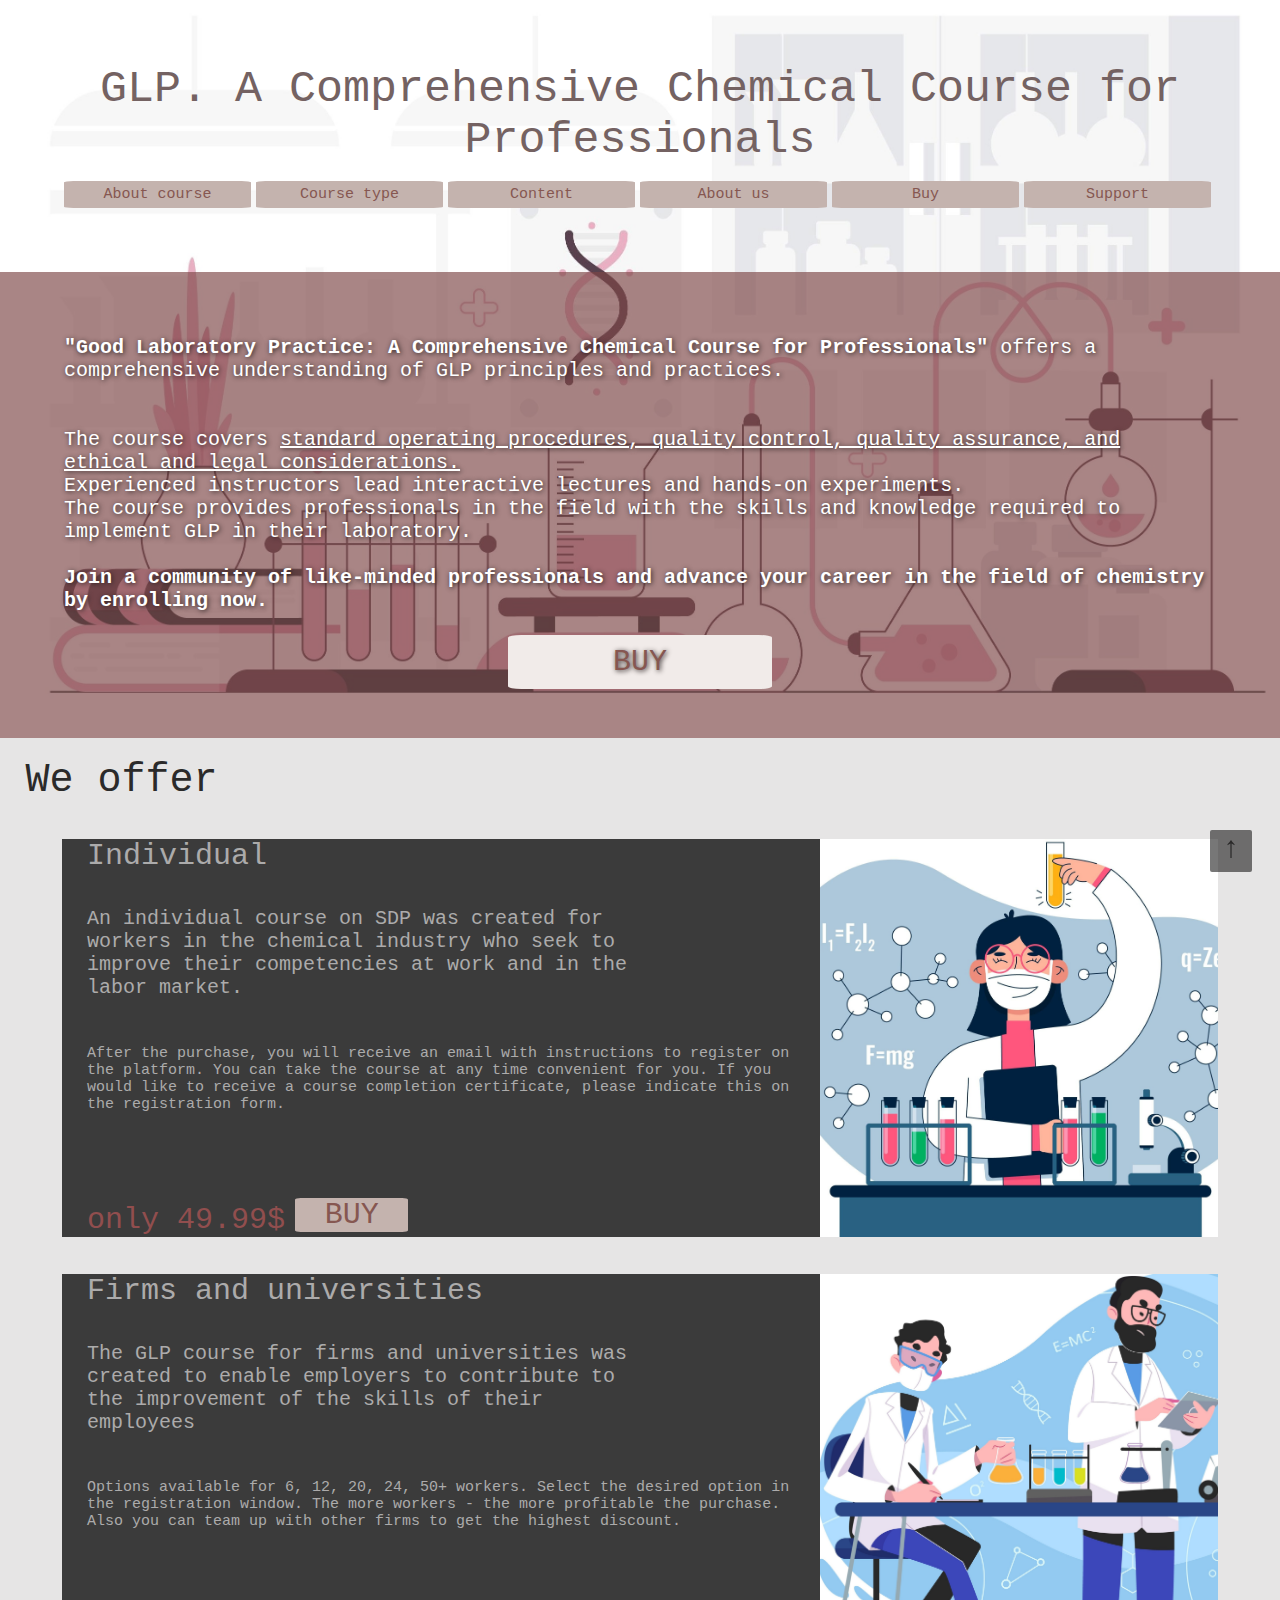
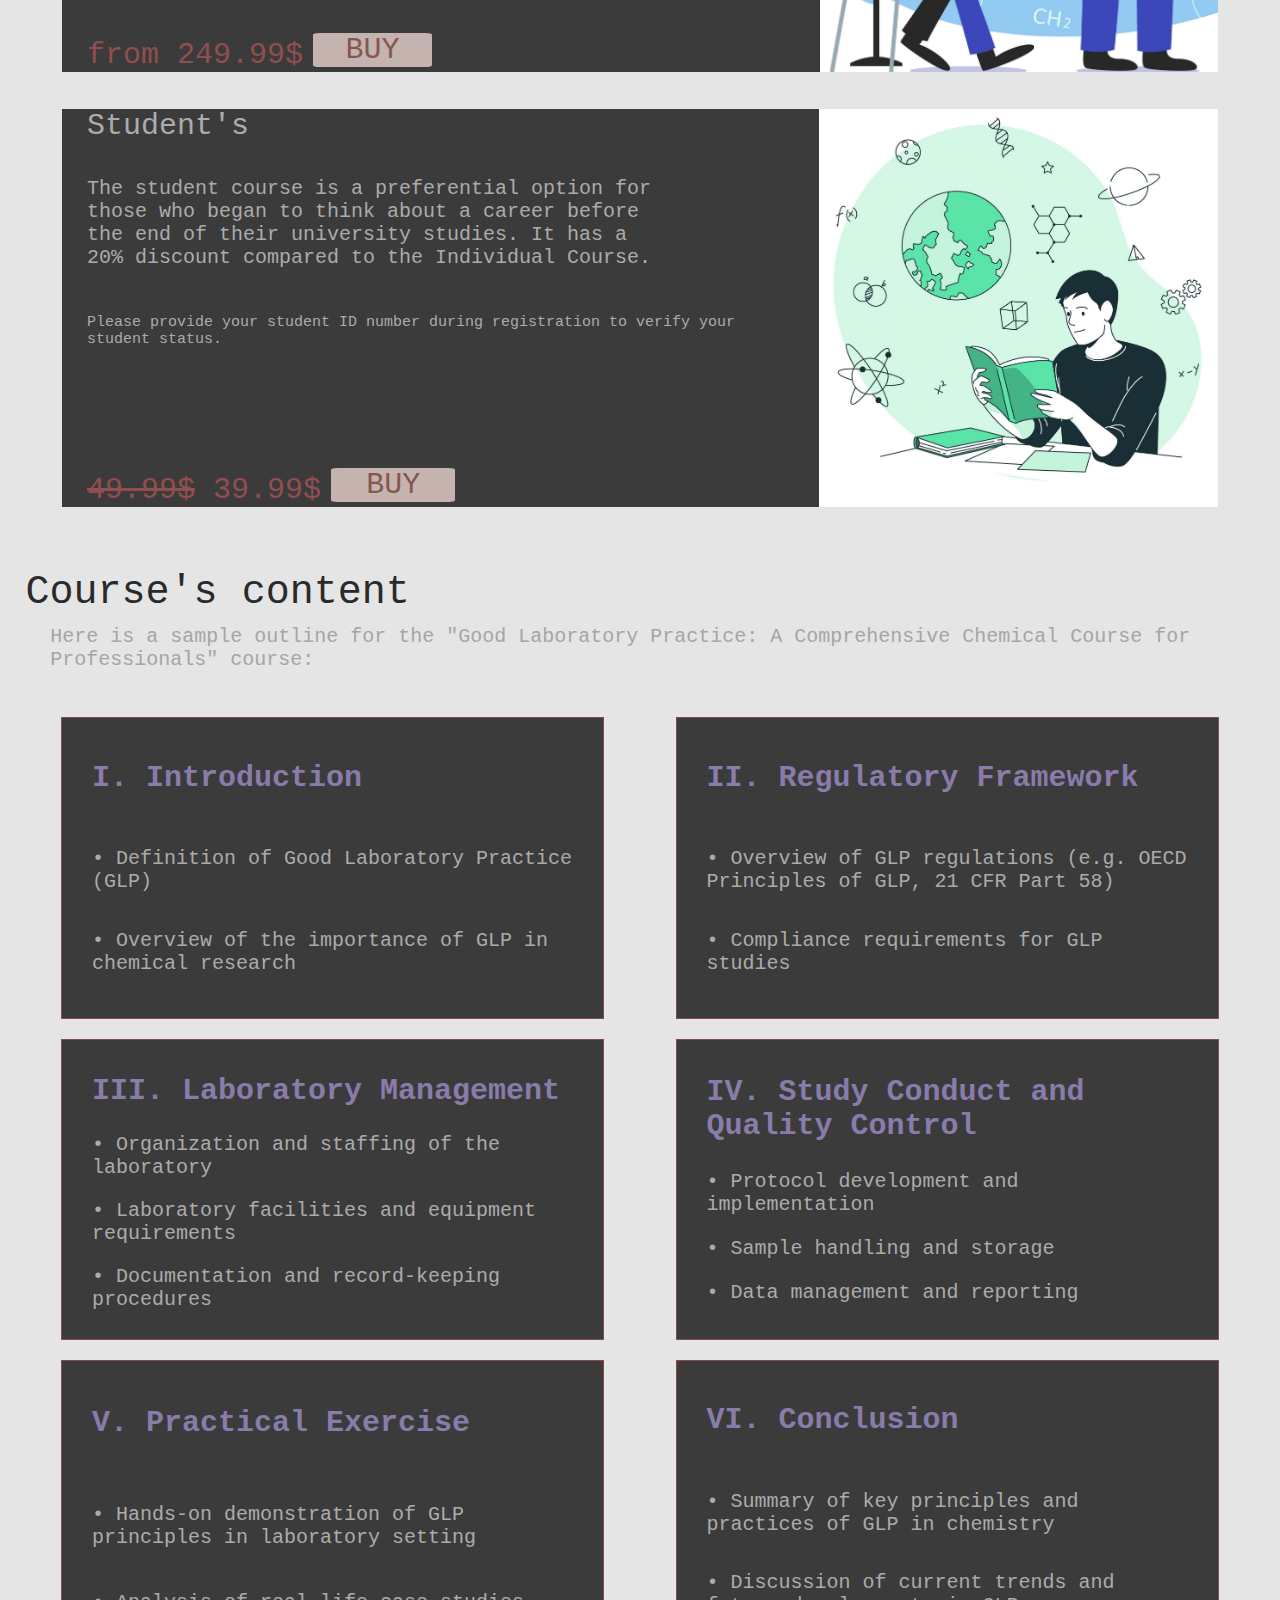
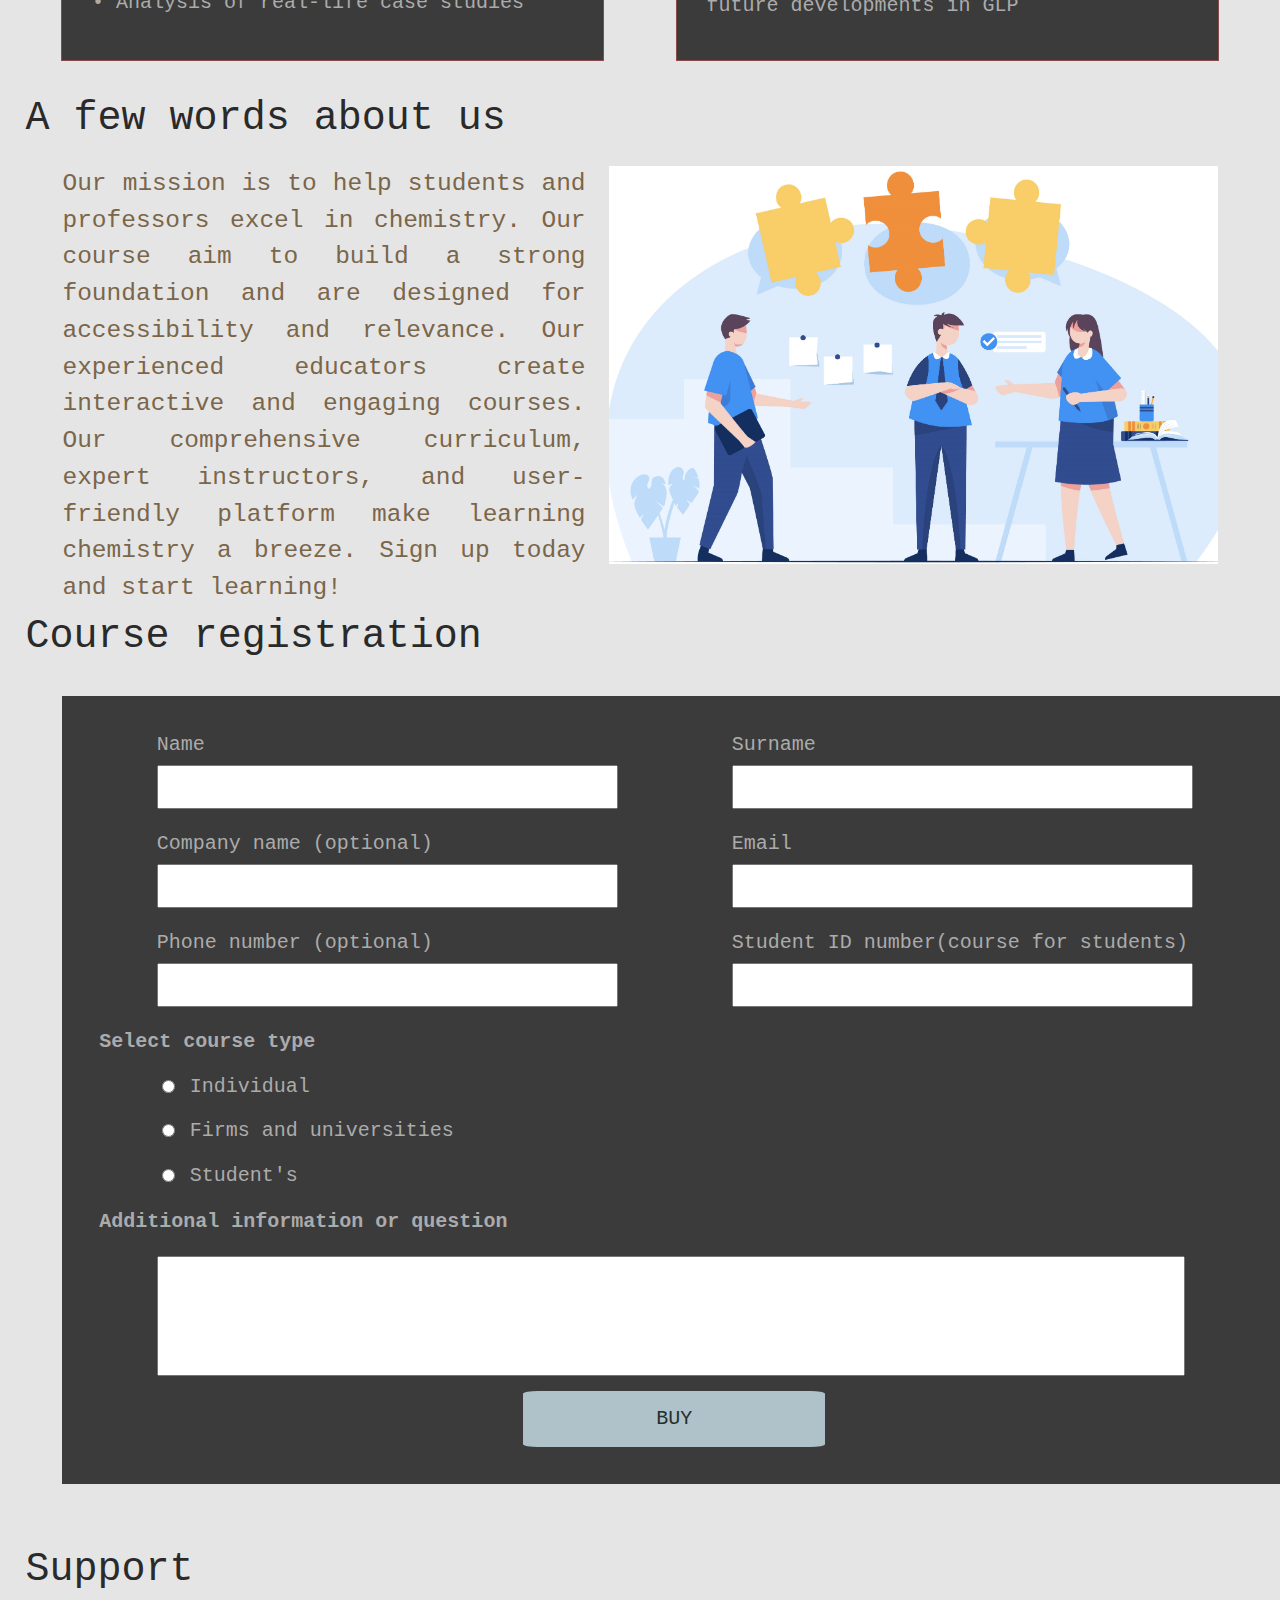
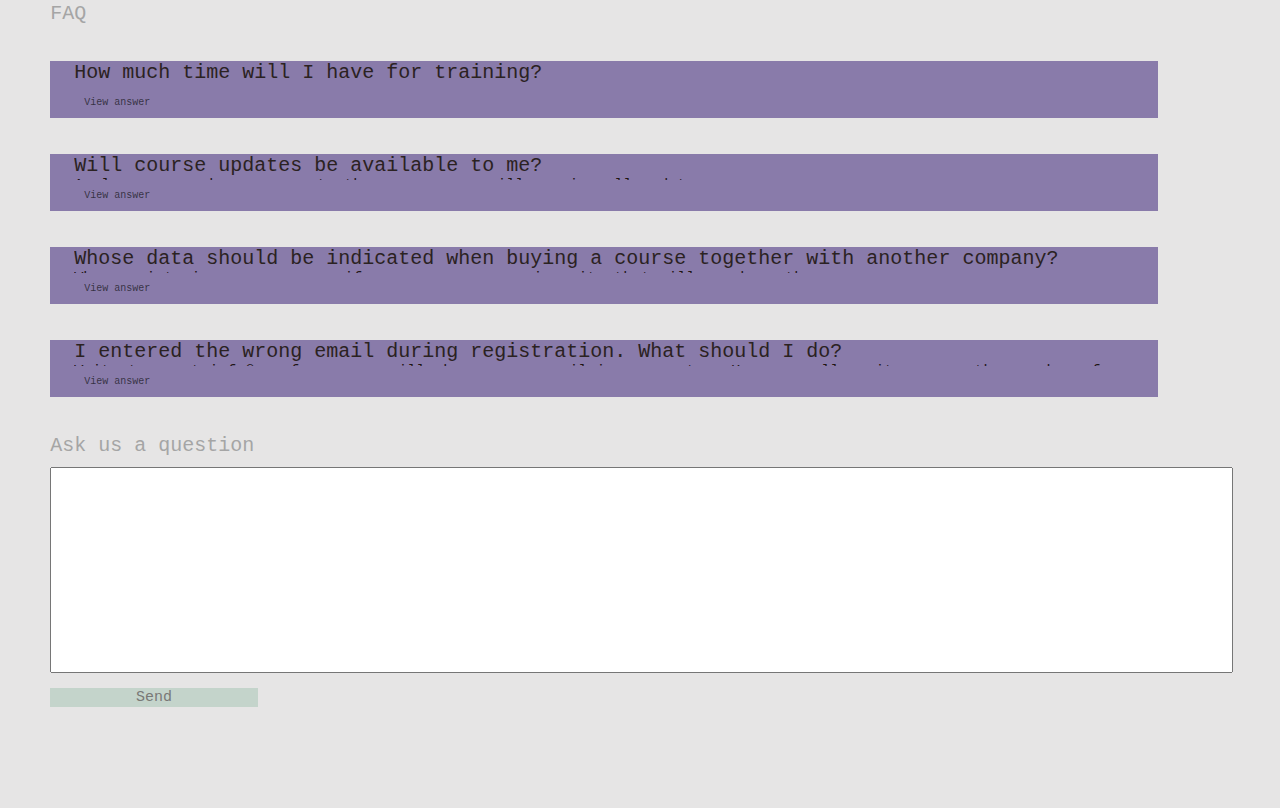
<file: index.html>
<!DOCTYPE html>
<html lang="en">

<head>
    <meta charset="UTF-8">
    <meta http-equiv="X-UA-Compatible" content="IE=edge">
    <meta name="viewport" content="width=
    , initial-scale=1.0">
    <title>Chemical Course for Professionals</title>
    <link rel="stylesheet" href="./main.css">
    <link rel="apple-touch-icon" sizes="180x180" href="favicon/apple-touch-icon.png">
    <link rel="icon" type="image/png" sizes="32x32" href="favicon/favicon-32x32.png">
    <link rel="icon" type="image/png" sizes="16x16" href="favicon/favicon-16x16.png">
    <link rel="manifest" href="favicon/site.webmanifest">
</head>

<body>
    <div class="header">
        <h2>GLP. A Comprehensive Chemical Course for Professionals
            <div class="container-buttons">
                <a class="buttons" href="#about-course">About course</a>
                <a class="buttons" href="#prices">Course type</a>
                <a class="buttons" href="#course-content">Content</a>
                <a class="buttons" href="#about-us">About us</a>
                <a class="buttons" href="#registration">Buy</a>
                <a class="buttons" href="#support">Support</a>
            </div>
        </h2>
        <div class="about-course" id="about-course"> <strong>"Good Laboratory Practice: A Comprehensive Chemical Course
                for
                Professionals"</strong> offers a comprehensive understanding of GLP principles and practices.
            <br></br><br>The course covers <u>standard operating procedures, quality control, quality assurance, and
                ethical
                and legal considerations.</u></br> Experienced instructors lead interactive lectures and hands-on
            experiments.
            <br>The course provides professionals in the field with the skills and knowledge required to implement GLP
            in
            their laboratory.</br>
            <br><strong>Join a community of like-minded professionals and advance your career in the field of chemistry
                by
                enrolling now.</strong></br>
            <br><a class="buttons" href="#registration">BUY</a></br>
        </div>
    </div>

    <div class="title" id="prices">We offer
        <div class="tarif">Individual
            <img src="static/indiv.png"
                title="https://ru.freepik.com/free-vector/coronavirus-vaccine-development_8274934.htm#query=%D1%85%D0%B8%D0%BC%D0%B8%D0%BA&position=2&from_view=search&track=sph"
                align="right">
            <div class="course-descriptions">An individual course on SDP was created for workers in the chemical industry who seek to improve their
                competencies at work and
                in the labor market.</div>
            <div class="additional-info">After the purchase, you will receive an email with instructions to register on the platform.
                You can take the course at any time convenient for you.
                If you would like to receive a course completion certificate, please indicate this on the registration
                form.</div>
            <div class="price">only 49.99$   <a class="buttons" href="#registration">BUY</a></div>
            
        </div>
        <div class="tarif">Firms and universities
            <img src="static/firm.png"
                title="https://ru.freepik.com/free-vector/science-concept-scientist-in-laboratory-experiment-research-biology-chemistry-physics-knowledge_24503354.htm#query=%D1%83%D1%87%D0%B5%D0%BD%D1%8B%D0%B5&position=0&from_view=search&track=sph"
                align="right">
            <div class="course-descriptions">The GLP course for firms and universities was created to enable employers
                to contribute to the improvement of the skills of their employees</div>
            <div class="additional-info">Options available for 6, 12, 20, 24, 50+ workers. Select the desired option in the registration window.
                The more workers - the more profitable the purchase. Also you can team up with other firms to get the
                highest discount.</div>
            <div class="price">from 249.99$ <a class="buttons" href="#registration">BUY</a></div>
        </div>
        <div class="tarif">Student's
            <img src="static/stud.png"
                title="https://ru.freepik.com/free-vector/learning-concept-illustration_10117870.htm#query=%D1%81%D1%82%D1%83%D0%B4%D0%B5%D0%BD%D1%82&position=13&from_view=search&track=sph Изображение от storyset на Freepik"
                align="right">
            <div class="course-descriptions">The student course is a preferential option for those who began to think about a career before the end of
                their university studies.
                It has a 20% discount compared to the Individual Course.</div>
            <div class="additional-info">Please provide your student ID number during registration to verify your student status.</div>
            <div class="price"><s>49.99$</s> 39.99$ <a class="buttons" href="#registration">BUY</a></div>
            
        </div>
    </div>

    <div class="title" id="course-content">Course's content
        <div class="subtitle">Here is a sample outline for the "Good Laboratory Practice: A Comprehensive Chemical
            Course for Professionals"
            course:</div>
        <div class="course-content">
            <div class="course-part">
                <div class="course-part-title">I. Introduction</div>
                <div class="course-part-content">Definition of Good Laboratory Practice (GLP)</div>
                <div class="course-part-content">Overview of the importance of GLP in chemical research</div>
            </div>
            <div class="course-part">
                <div class="course-part-title">II. Regulatory Framework</div>
                <div class="course-part-content">Overview of GLP regulations (e.g. OECD Principles of GLP, 21 CFR Part
                    58)
                </div>
                <div class="course-part-content">Compliance requirements for GLP studies</div>
            </div>
            <div class="course-part">
                <div class="course-part-title">III. Laboratory Management</div>
                <div class="course-part-content">Organization and staffing of the laboratory</div>
                <div class="course-part-content">Laboratory facilities and equipment requirements</div>
                <div class="course-part-content">Documentation and record-keeping procedures</div>
            </div>
            <div class="course-part">
                <div class="course-part-title">IV. Study Conduct and Quality Control</div>
                <div class="course-part-content">Protocol development and implementation</div>
                <div class="course-part-content">Sample handling and storage</div>
                <div class="course-part-content">Data management and reporting</div>
            </div>
            <div class="course-part">
                <div class="course-part-title">V. Practical Exercise</div>
                <div class="course-part-content">Hands-on demonstration of GLP principles in laboratory setting</div>
                <div class="course-part-content">Analysis of real-life case studies</div>
            </div>
            <div class="course-part">
                <div class="course-part-title">VI. Conclusion</div>
                <div class="course-part-content">Summary of key principles and practices of GLP in chemistry</div>
                <div class="course-part-content">Discussion of current trends and future developments in GLP</div>
            </div>
        </div>
    </div>

    <div class="title" id="about-us">A few words about us
        <p><img src="static/about_us.jpg" title="https://ru.freepik.com/free-vector/business-people-finding-solution-together-at-office-people-meeting-for-solutions-to-slove-problem-teamwork-brainstorming-business-meetings-and-partnership-people-connecting-puzzle-elements_25326162.htm#page=4&query=%D0%BA%D0%BE%D0%BC%D0%B0%D0%BD%D0%B4%D0%B0%20%D0%BB%D1%8E%D0%B4%D0%B5%D0%B9&position=12&from_view=search&track=sph" align="right">
            Our mission is to help students and professors excel in chemistry.
            Our course aim to build a strong foundation and are designed for accessibility and relevance.
            Our experienced educators create interactive and engaging courses. Our comprehensive curriculum, expert
            instructors,
            and user-friendly platform make learning chemistry a breeze. <strong>Sign up today and start
                learning!</strong></p>
    </div>
    <div class="title" id="registration">Сourse registration
        <div class="registration">
            <div class="first_part_of_registration">
                <div class="information_block">
                    <div class="name_frames">Name</div>
                    <input type="text" class="input_text" />
                </div>
                <div class="information_block">
                    <div class="name_frames">Surname</div>
                    <input type="text" class="input_text" />
                </div>
                <div class="information_block">
                    <div class="name_frames">Company name (optional)</div>
                    <input type="text" class="input_text" />
                </div>
                <div class="information_block">
                    <div class="name_frames">Email</div>
                    <input type="text" class="input_text" />
                </div>
                <div class="information_block">
                    <div class="name_frames">Phone number (optional)</div>
                    <input type="text" class="input_text" />
                </div>
                <div class="information_block">
                    <div class="name_frames">Student ID number(course for students)</div>
                    <input type="text" class="input_text" />
                </div>
            </div>
            <div class="name_frames"><b>Select course type</b></div>
            <div class="course-type">
                <div class="course-type--block">
                    <input type="radio" id="choice1" name="course_type" />
                    <label for="choice1">Individual</label>
                </div>
                <div class="course-type--block">
                    <input type="radio" id="choice2" name="course_type" />
                    <label for="choice2">Firms and universities</label>
                </div>
                <div class="course-type--block">
                    <input type="radio" id="choice3" name="course_type" />
                    <label for="choice3">Student's</label>
                </div>
            </div>
            <div class="name_frames"><br><b>Additional information or question</b></br></div>
            <input type="text" class="input_question" />
            <button class="buttons">BUY</button>
        </div>
    </div>
    <div class="title" id="support">Support
        <div class="subtitle">FAQ
            <div class="holder">
                <input type="checkbox" id="read-more-checker" data-more-checker="read-more" />
                <div class="limited">
                    <div class="question">How much time will I have for training?</div>
                    <div class="ansver"><br>We provide access to the course on:</br>
                        <br>• 3 months for individual buyers</br>
                        <br>• 4 months for firms and universities</br>
                        <br>• Until the end of student legitimation for students</br>
                    </div>
                    <div class="bottom"></div>
                </div>
                <label for="read-more-checker" class="read-more-button"></label>
            </div>
            <div class="holder">
                <input type="checkbox" id="read-more-checker-2" data-more-checker="read-more-2" />
                <div class="limited">
                    <div class="question">Will course updates be available to me?</div>
                    <div class="ansver">As long as you have access to the course, you will receive all updates</div>
                    <div class="bottom"></div>
                </div>
                <label for="read-more-checker-2" class="read-more-button"></label>
            </div>
            <div class="holder">
                <input type="checkbox" id="read-more-checker-3" data-more-checker="read-more-3" />
                <div class="limited">
                    <div class="question">Whose data should be indicated when buying a course together with another
                        company?</div>
                    <div class="ansver">When registering, you can specify any company or university that will purchase
                        the course.</div>
                    <div class="bottom"></div>
                </div>
                <label for="read-more-checker-3" class="read-more-button"></label>
            </div>
            <div class="holder">
                <input type="checkbox" id="read-more-checker-4" data-more-checker="read-more-4" />
                <div class="limited">
                    <div class="question">I entered the wrong email during registration. What should I do?</div>
                    <div class="ansver">Write to us at info@acccfp.com, we will change your email in our system.
                        Users usually wait no more than an hour for a response.</div>
                    <div class="bottom"></div>
                </div>
                <label for="read-more-checker-4" class="read-more-button"></label>
            </div>
        </div>
        <div class="subtitle">Ask us a question
            <div class="secons_frame_for_question">
                <input type="text" />
                <button>Send</button>
            </div>
        </div>
    </div>

    <div class="button-up">
        <a href="#">&#8593</a>
    </div>

</body>

</html>
</file>
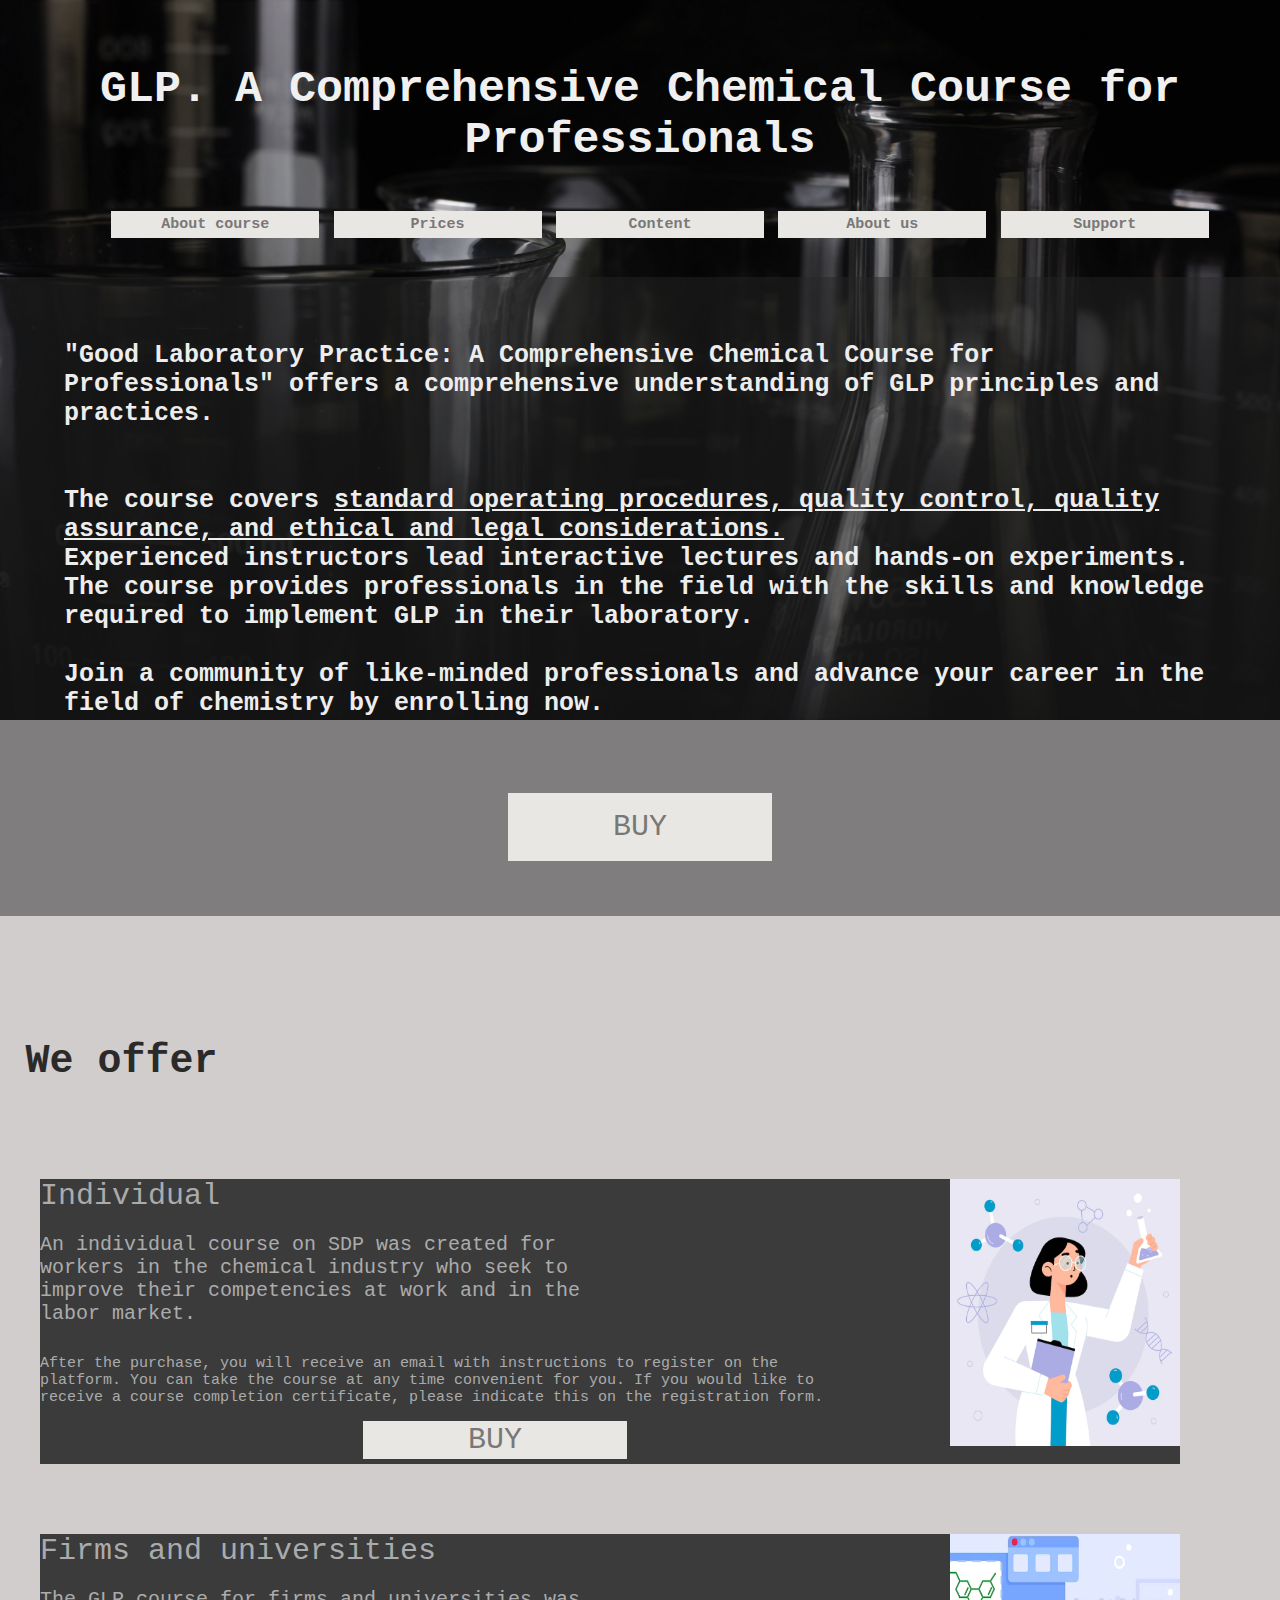
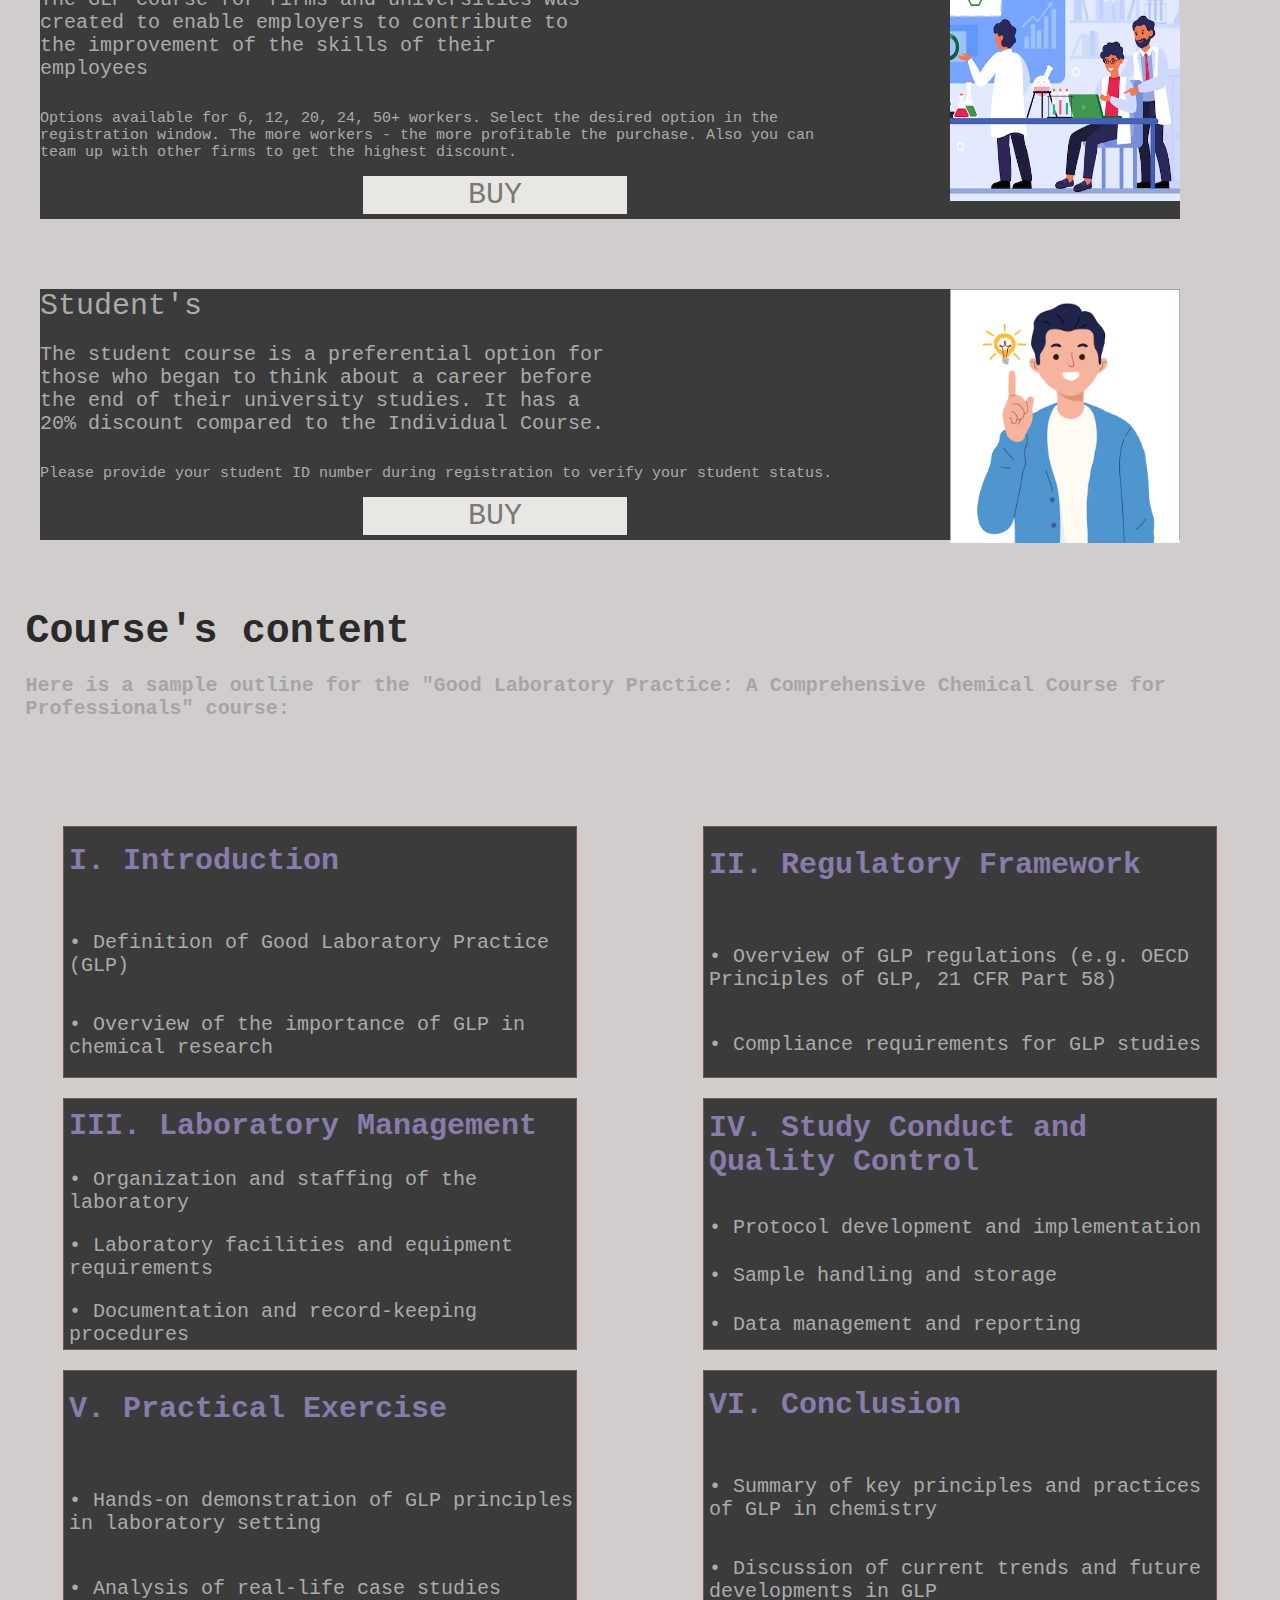
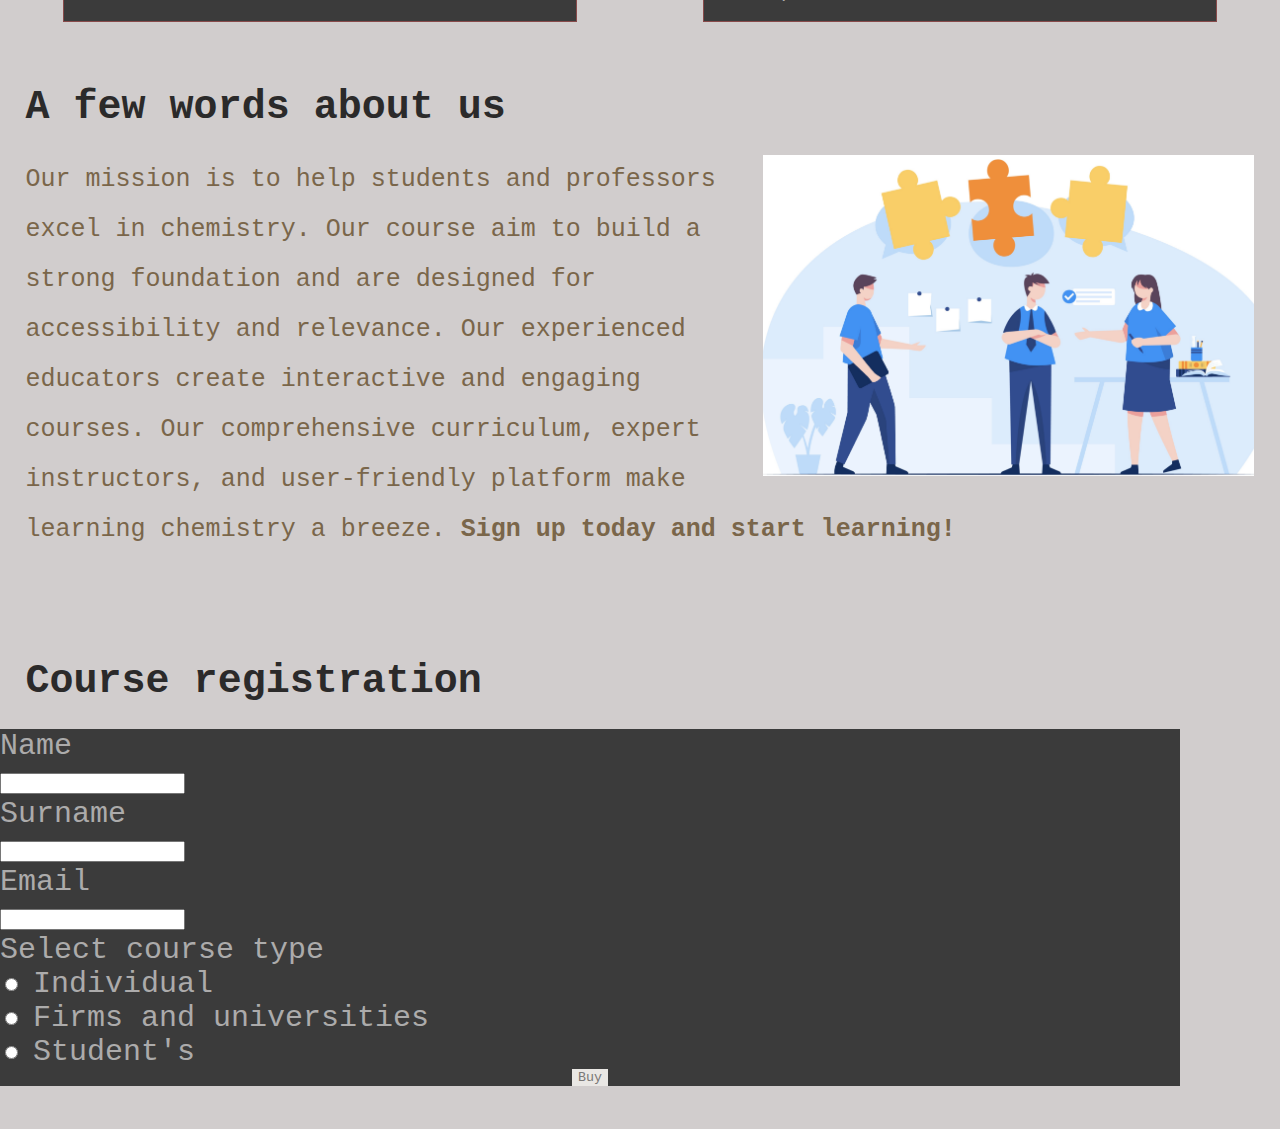
<file: maain.html>
<!DOCTYPE html>
<html lang="en">

<head>
    <meta charset="UTF-8">
    <meta http-equiv="X-UA-Compatible" content="IE=edge">
    <meta name="viewport" content="width=
    , initial-scale=1.0">
    <title>Document</title>
    <link rel="stylesheet" href="./maain.css">
    <style>
    </style>
</head>

<body>
    <h2>GLP. A Comprehensive Chemical Course for Professionals
        <ul class="container-buttons">
            <a class="buttons" href="#about-course">About course</a>
            <a class="buttons" href="#prices">Prices</a>
            <a class="buttons" href="#course-content">Content</a>
            <a class="buttons" href="#about-us">About us</a>
            <a class="buttons" href="#support">Support</a>
        </ul>
    </h2>
    <h5 id="about-course"> <strong>"Good Laboratory Practice: A Comprehensive Chemical Course for
            Professionals"</strong> offers a comprehensive understanding of GLP principles and practices.
        <br></br><br>The course covers <u>standard operating procedures, quality control, quality assurance, and ethical
            and legal considerations.</u></br> Experienced instructors lead interactive lectures and hands-on
        experiments.
        <br>The course provides professionals in the field with the skills and knowledge required to implement GLP in
        their laboratory.</br>
        <br><strong>Join a community of like-minded professionals and advance your career in the field of chemistry by
            enrolling now.</strong></br>
        <br><button class="buttons">BUY</button></br>
    </h5>
    <h4 id="prices">We offer</h4>
    <ul>
        <h6>Individual
            <img src="indiv.png" width="230px" height="267px" align="right">
            <p>An individual course on SDP was created for workers in the chemical industry who seek to improve their
                competencies at work and
                in the labor market.</p>
            <p>After the purchase, you will receive an email with instructions to register on the platform.
                You can take the course at any time convenient for you.
                If you would like to receive a course completion certificate, please indicate this on the registration
                form.</p>
            <button class="buttons">BUY</button>
        </h6>
        <h6>Firms and universities
            <img src="firm.png" width="230px" height="267px" align="right">
            <p>The GLP course for firms and universities was created to enable employers
                to contribute to the improvement of the skills of their employees</p>
            <p>Options available for 6, 12, 20, 24, 50+ workers. Select the desired option in the registration window.
                The more workers - the more profitable the purchase. Also you can team up with other firms to get the
                highest discount.</p>
            <button class="buttons">BUY</button>
        </h6>
        <h6>Student's
            <img src="stud.png" width="230px" height="254px" align="right">
            <p>The student course is a preferential option for those who began to think about a career before the end of
                their university studies.
                It has a 20% discount compared to the Individual Course.</p>
            <p>Please provide your student ID number during registration to verify your student status.</p>
            <button class="buttons">BUY</button>
        </h6>
    </ul>

    <h4 id="course-content">Course's content</h4>
    <h5>Here is a sample outline for the "Good Laboratory Practice: A Comprehensive Chemical Course for Professionals"
        course:</h5>
    <div class="course-content">
        <div class="course-part">
            <div class="course-part-title">I. Introduction</div>
            <div class="course-part-content">Definition of Good Laboratory Practice (GLP)</div>
            <div class="course-part-content">Overview of the importance of GLP in chemical research</div>
        </div>
        <div class="course-part">
            <div class="course-part-title">II. Regulatory Framework</div>
            <div class="course-part-content">Overview of GLP regulations (e.g. OECD Principles of GLP, 21 CFR Part 58)
            </div>
            <div class="course-part-content">Compliance requirements for GLP studies</div>
        </div>
        <div class="course-part">
            <div class="course-part-title">III. Laboratory Management</div>
            <div class="course-part-content">Organization and staffing of the laboratory</div>
            <div class="course-part-content">Laboratory facilities and equipment requirements</div>
            <div class="course-part-content">Documentation and record-keeping procedures</div>
        </div>
        <div class="course-part">
            <div class="course-part-title">IV. Study Conduct and Quality Control</div>
            <div class="course-part-content">Protocol development and implementation</div>
            <div class="course-part-content">Sample handling and storage</div>
            <div class="course-part-content">Data management and reporting</div>
        </div>
        <div class="course-part">
            <div class="course-part-title">V. Practical Exercise</div>
            <div class="course-part-content">Hands-on demonstration of GLP principles in laboratory setting</div>
            <div class="course-part-content">Analysis of real-life case studies</div>
        </div>
        <div class="course-part">
            <div class="course-part-title">VI. Conclusion</div>
            <div class="course-part-content">Summary of key principles and practices of GLP in chemistry</div>
            <div class="course-part-content">Discussion of current trends and future developments in GLP</div>
        </div>
    </div>
    <!-- Throughout the course, participants will engage in interactive 
        discussions and practical exercises to reinforce the concepts covered 
        and gain hands-on experience with implementing GLP principles in a 
        laboratory setting. Upon completion of the course, participants will 
        be equipped with the knowledge and skills necessary to maintain high standards 
        of quality and compliance in their laboratory work.</h5></h4> -->
    <h4 id="about-us">A few words about us
        <p><img src="about_us.jpg" width="40% auto" align="right">
            Our mission is to help students and professors excel in chemistry.
            Our course aim to build a strong foundation and are designed for accessibility and relevance.
            Our experienced educators create interactive and engaging courses. Our comprehensive curriculum, expert
            instructors,
            and user-friendly platform make learning chemistry a breeze. <strong>Sign up today and start
                learning!</strong></p>
    </h4>
    <h4>Сourse registration</h4>
    <div class="registration">
        <div class="name_frames">Name</div>
        <input type="text" />
        <div class="name_frames">Surname</div>
        <input type="text">
        <div class="name_frames">Email</div>
        <input type="text">
        <div class="name_frames">Select course type</div>
        <div class="course-type">
            <div class="course-type--block">
                <input type="radio" id="choice1" name="course_type"/>
                <label for="choice1">Individual</label>
            </div>
            <div class="course-type--block">
                <input type="radio" id="choice2" name="course_type" />
                <label for="choice2">Firms and universities</label>
            </div>
            <div class="course-type--block">
                <input type="radio" id="choice3" name="course_type" />
                <label for="choice3">Student's</label>
            </div>
        </div>
        <button class="buttons">Buy</button>
    </div>


</body>

</html>
</file>
<file: main.css>
html {
    scroll-behavior: smooth;
}

body {
    margin: 0%;
    background-color: #e6e5e5;
}

.header {
    background-image: url(static/photo.jpg);
    background-size: 100%;
    background-attachment: scroll;
    background-repeat: no-repeat;
    margin-bottom: 20px;
}


.button-up {
    position: fixed;
    bottom: 28px;
    right: 28px;
    z-index: 9;
}

.button-up a {
    height: 42px;
    width: 42px;
    font-size: 30px;
    text-align: center;
    text-decoration: none;
    background: #15141494;
    color: #2b2a2a;
    display: block;
    border-radius: 2px;
}

h2 {
    font-family: monospace;
    font-size: 45px;
    font-weight: lighter;
    color: #746262;
    text-align: center;
    position: relative;
    padding: 5%;
    margin-top: 0%;
    margin-bottom: 0%;
}

.container-buttons {
    display: flex;
    justify-content: space-around;
    margin-top: 15px;
}

.container-buttons a.buttons {
    font-size: 15px;
    width: 5.5cm;
    padding: 5px 0;
    margin-right: 5px;
}

.buttons {
    color: rgb(134, 87, 81);
    background-color: rgb(196, 179, 174);
    font-family: monospace;
    border: 0;
    border-radius: 5%;
    margin: 0 auto;
    align-self: center;
    display: block;
    text-align: center;
    text-decoration: none;
}

.about-course {
    color: #ffffff;
    font-size: 20px;
    font-family: monospace;
    text-shadow: 1px 1px 5px #2b2222;
    margin-top: 0%;
    padding-top: 5%;
    padding-left: 5%;
    padding-right: 5%;
    background-color: #7c4646a8;
    position: relative;
    margin-bottom: 0%;
    padding-bottom: 2%;
}

.about-course a.buttons {
    font-size: 30px;
    margin-top: 0;
    width: 7cm;
    padding: 10px 0;
    text-decoration: none;
    background-color: rgb(241, 235, 233);
}

.title {
    font-family: monospace;
    font-size: 40px;
    color: #2b2a2a;
    text-align: left;
    padding: 2%;
    padding-top: 0%;
    margin-bottom: 0;
}

.title .tarif {
    color: #acabab;
    background-color: #3b3b3b;
    font-size: 30px;
    font-family: monospace;
    font-weight: 100;
    margin: 3%;
    padding-left: 2%;
    height: 398px;
    width: 90% auto;
    position: relative;
}
.tarif img { height: 100%;}

.title .tarif .buttons { display: inline;}

.title .tarif .course-descriptions {
    padding-top: 3%;
    font-size: 20px;
    width: 50%;
}

.title .tarif .additional-info {
    padding-top: 4%;
    font-size: 15px;
    width: 70%;
}

.title .tarif .price {
    color: #914e4e;
    font-size: 30px;
    font-family: monospace;
    padding-top: 5%;
    position: absolute;
    bottom: 0;
}

.title .tarif a.buttons {
    font-size: 30px;
    padding-left: 15%;
    padding-right: 15%;
    margin-left: 10px;
    margin-bottom: 5px;
    position: absolute;
    bottom: 0;
}

.subtitle {
    color: #a5a5a5;
    font-size: 20px;
    font-family: monospace;
    background-color: transparent;
    padding-left: 2%;
    margin-top: 10px;
    margin-bottom: 3%;
}

.course-content {
    display: flex;
    flex-wrap: wrap;
    justify-content: space-around;
}

.course-part {
    font-family: monospace;
    width: 40%;
    height: 250px;
    border: 1px solid rgb(136, 74, 74);
    margin: 10px 0;
    background-color: #3b3b3b;
    display: flex;
    flex-direction: column;
    justify-content: space-around;
    padding: 2%;
}

.course-part .course-part-title {
    color: #897baa;
    font-size: 30px;
    padding: 10px 0 15px 5px;
    font-weight: bold;
    flex: .2 1 auto;
}

.course-part .course-part-content {
    color: #acabab;
    font-size: 20px;
    padding: 0 0 10px 5px;
    margin-top: 10px;
}

.course-part .course-part-content:before {
    content: "• ";
}

.title p {
    color: #7a664a;
    font-size: 24.5px;
    font-family: monospace;
    text-align: justify;
    line-height: 1.5;
    font-weight: lighter;
    margin-left: 3%;
    margin-right: 3%;
    height: 398px;
    width: 90% auto;
}
.title img {
    height: 100%;
    margin-left: 2%;
}

.registration {
    color: #acabab;
    background-color: #3b3b3b;
    font-size: 20px;
    font-family: monospace;
    margin: 3%;
    padding: 3%;
    width: 1150px;
}

.first_part_of_registration {
    display: flex;
    flex-wrap: wrap;
    justify-content: space-around;
}

.information_block {
    width: 40%;
}

.course-type {
    padding-left: 5%;
}

.course-type--block {
    display: flex;
    align-items: center;
    margin-top: 2%;
}

.course-type--block input {
    margin: 0 15px 0 5px;
}

input.input_text {
    margin-top: 2%;
    margin-bottom: 5%;
    height: 1cm;
    width: 12cm;
}

input.input_question {
    height: 3cm;
    width: 27cm;
    margin-top: 2%;
    margin-left: 5%;
}

.registration button {
    text-decoration: none;
    font-size: 20px;
    width: 8cm;
    height: 1.5cm;
    color: rgb(37, 48, 45);
    background-color: rgb(175, 194, 202);
    font-family: monospace;
    border: 0;
    margin-top: 15px;
    align-self: center;
    display: block;
    text-align: center;
}

.holder {
    background-color: #897baa;
    width: 88%;
    margin-top: 3%;
    padding-left: 2%;
    padding-right: 2%;
}

.limited {
    max-height: 26px;
    overflow: hidden;
    position: relative;
}

[data-more-checker^="read-more"]:checked~.limited {
    max-height: none;
}

.limited .bottom {
    position: absolute;
    bottom: 0;
    width: 100%;
    transition: .3s;
}

[data-more-checker^="read-more"] {
    opacity: 0;
    position: absolute;
}

.read-more-button {
    font-family: monospace;
    font-size: 10px;
    cursor: pointer;
    display: inline-block;
    padding: 10px;
    color: #0b0b0cad;
    border: 0;
    border-radius: 4px;
}

[data-more-checker^="read-more"]~.read-more-button:before {
    content: 'View answer';
}

[data-more-checker^="read-more"]:checked~.read-more-button:before {
    content: 'Hide answer';
}

.question {
    font-family: monospace;
    font-size: 20px;
    color: #2b2222;
}

.ansver {
    font-family: monospace;
    font-size: 15px;
    color: #1f1515;
}

.secons_frame_for_question input {
    height: 200px;
    width: 1175px;
    margin-top: 10px;
    margin-bottom: 10px;
}

.secons_frame_for_question button {
    text-decoration: none;
    font-size: 15px;
    width: 5.5cm;
    color: rgb(121, 120, 118);
    background-color: rgb(196, 212, 203);
    font-family: monospace;
    border: 0;
    margin-top: 5px;
    align-self: center;
    display: block;
    text-align: center;
}
</file>
<file: maain.css>
html {
    scroll-behavior: smooth;
}

body {
    background-image: url(photo.jpeg);
    background-size: 100%;
    background-attachment: scroll;
    background-repeat: no-repeat;
    margin: 0%;
    background-color: #d1cdcd;
}

h2 {
    font-family: monospace;
    font-size: 45px;
    color: #f0f0f0;
    text-align: center;
    position: relative;
    padding: 5%;
    margin-top: 0%;
    margin-bottom: 0%;
}

ul.container-buttons {
    display: flex;
    justify-content: space-around;
}

ul a.buttons {
    text-decoration: none;
    font-size: 15px;
    width: 5.5cm;
    padding: 5px 0;
}

.buttons {
    color: rgb(121, 120, 118);
    background-color: rgb(233, 231, 228);
    font-family: monospace;
    border: 0;
    margin: 0 auto;
    align-self: center;
    display: block;
}

h5 {
    color: #eeeded;
    font-size: 25px;
    font-family: monospace;
    margin-top: 0%;
    padding-top: 5%;
    padding-left: 5%;
    padding-right: 5%;
    background-color: #2525257a;
    position: relative;
    top: -70px;
    margin-bottom: 0%;
    padding-bottom: 2%;
}

h5 button.buttons {
    font-size: 30px;
    margin-top: 4%;
    width: 7cm;
    height: 1.8cm;
}

h4 {
    font-family: monospace;
    font-size: 40px;
    color: #2b2a2a;
    text-align: left;
    padding: 2%;
    padding-top: 0%;
    margin-bottom: 0;
}

h6 {
    color: #acabab;
    background-color: #3b3b3b;
    font-size: 30px;
    font-family: monospace;
    font-weight: 100;
    margin-right: 100px;
    padding-bottom: 5px;
}

h6 p {
    font-size: 20px;
    width: 50%;
}

h6 p+p {
    padding-top: 10px;
    font-size: 15px;
    width: 70%;
}

h6 button.buttons {
    font-size: 30px;
    width: 7cm;
    height: 1cm;
}

h4+h5 {
    color: #a5a5a5;
    font-size: 20px;
    font-family: monospace;
    background-color: transparent;
    padding-left: 2%;
}

.course-content {
    display: flex;
    flex-wrap: wrap;
    justify-content: space-around;
}

.course-part {
    font-family: monospace;
    width: 40%;
    height: 250px;
    border: 1px solid rgb(136, 74, 74);
    margin: 10px 0;
    background-color: #3b3b3b;
    display: flex;
    flex-direction: column;
    justify-content: space-around;
}

.course-part .course-part-title {
    color: #897baa;
    font-size: 30px;
    padding: 10px 0 15px 5px;
    font-weight: bold;
    flex: .2 1 auto;
}

.course-part .course-part-content {
    color: #acabab;
    font-size: 20px;
    padding: 0 0 10px 5px;
    margin-top: 10px;
}

.course-part .course-part-content:before {
    content: "• ";
}

h4 p {
    color: #7a664a;
    font-size: 25px;
    font-family: monospace;
    line-height: 2;
    font-weight: lighter;
}
.registration {
    color: #acabab;
    background-color: #3b3b3b;
    font-size: 30px;
    font-family: monospace;
    font-weight: 100;
    margin-right: 100px;
}

.course-type {
    display: flex;
    flex-direction: column;
}

.course-type--block {
    display: flex;
    align-items: center;
}

.course-type--block input {
    margin: 0 15px 0 5px;
}
</file>
